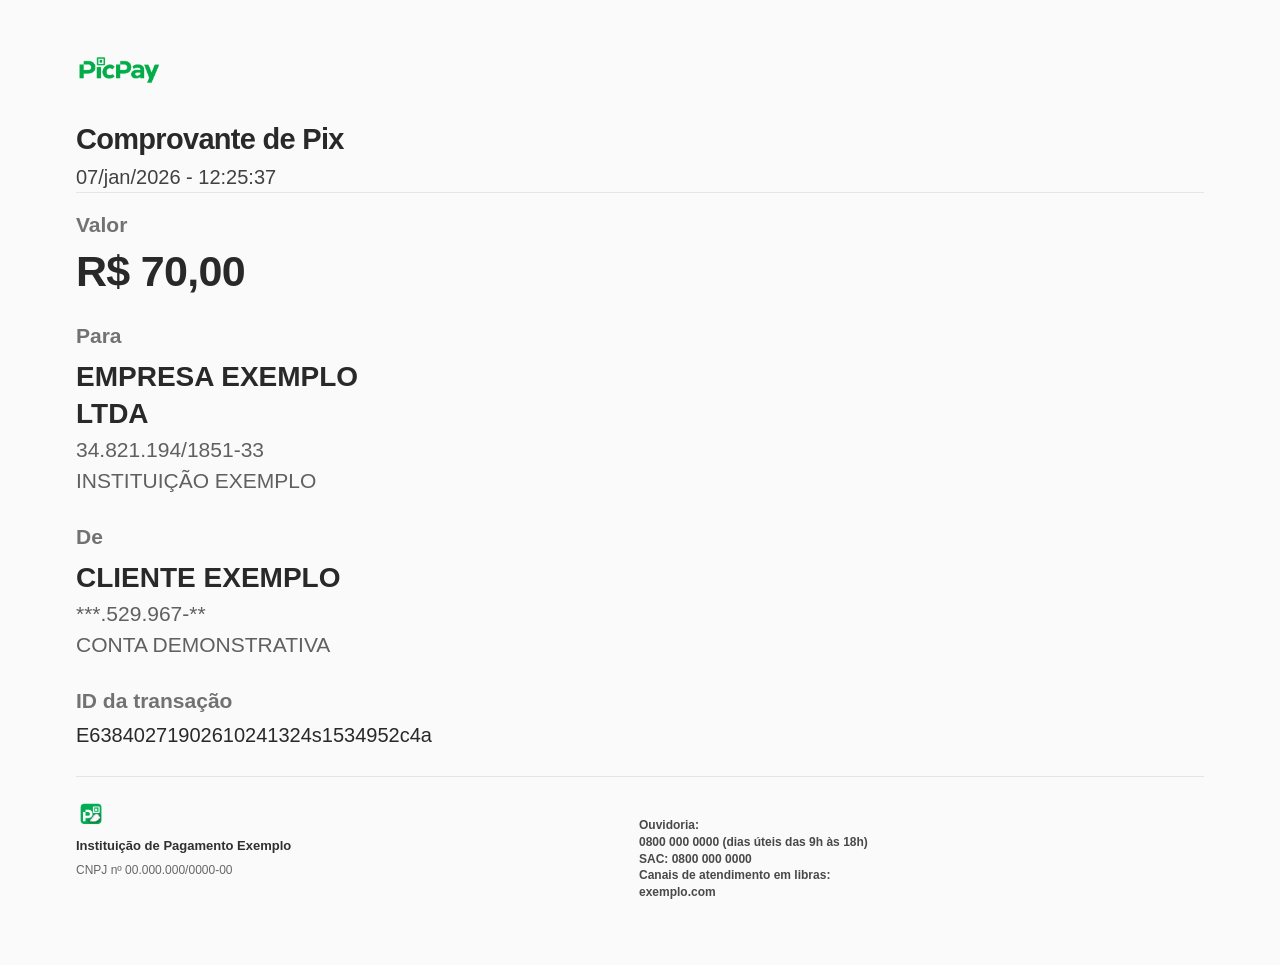
<file: index.html>
<!doctype html>
<html lang="pt-BR">
<head>
<meta charset="utf-8"><meta name="viewport" content="width=device-width,initial-scale=1">
<title>Comprovante de Pix — Protótipo UI</title>

<link rel="stylesheet" href="./css/style.css">

</head>
<body>
<main class="receipt" aria-label="Protótipo visual de comprovante">
  <!-- <div class="demo-watermark" aria-hidden="true">DEMO</div> -->
  <header class="header">
    
<div class="brand">
  <img src="./img/picpay.png" alt="PicPay" class="brand-logo">

</div>

    <h1>Comprovante de Pix</h1>
    <p class="date">07/jan/2026 - 12:25:37</p>
  </header>
  <section class="details">
    <div class="field"><div class="field-label">Valor</div><div class="amount">R$ 70,00</div></div>
    <div class="field recipient"><div class="field-label">Para</div><div class="person">EMPRESA EXEMPLO<br>LTDA</div><div class="sub">34.821.194/1851-33</div><div class="sub">INSTITUIÇÃO EXEMPLO</div></div>
    <div class="field sender"><div class="field-label">De</div><div class="person">CLIENTE EXEMPLO</div><div class="sub">***.529.967-**</div><div class="sub">CONTA DEMONSTRATIVA</div></div>
    <div class="field transaction"><div class="field-label">ID da transação</div><div class="transaction-id">E63840271902610241324s1534952c4a</div></div>
  </section>

<!-- FOOTER -->
<footer class="receipt-footer">

  <div class="footer-container">

    <!-- BÊN TRÁI: THÔNG TIN TỔ CHỨC -->
    <div class="institution">

      <img
        src="./img/picpay-icon.png"
        alt="PicPay"
        class="footer-logo"
      >

      <strong class="institution-name">
        Instituição de Pagamento Exemplo
      </strong>

      <p class="institution-cnpj">
        CNPJ nº 00.000.000/0000-00
      </p>

    </div>

    <!-- BÊN PHẢI: THÔNG TIN LIÊN HỆ -->
    <div class="support">

      <p>
        Ouvidoria:<br>
        0800 000 0000 (dias úteis das 9h às 18h)
      </p>

      <p>
        SAC: 0800 000 0000
      </p>

      <p>
        Canais de atendimento em libras:<br>
        exemplo.com
      </p>

    </div>

  </div>


</footer>


</main>
</body>
</html>
</file>
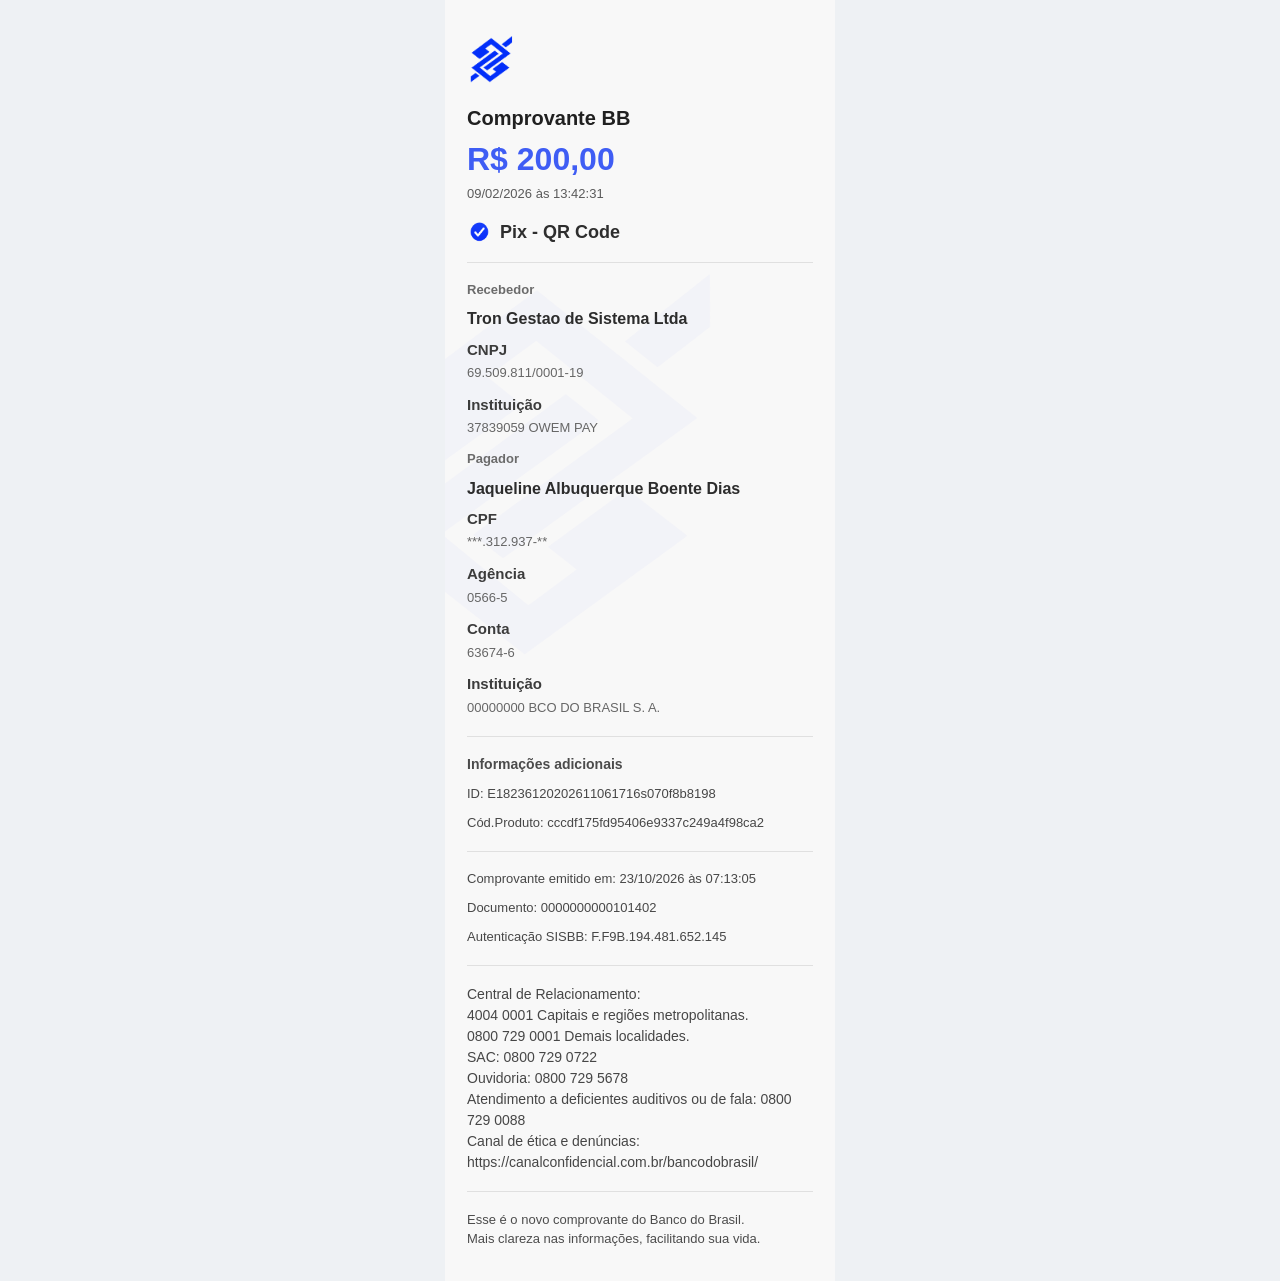
<file: index2.html>
<!DOCTYPE html>
<html lang="pt-BR">
<head>
  <meta charset="UTF-8">
  <meta
    name="viewport"
    content="width=device-width, initial-scale=1, viewport-fit=cover"
  >
  <title>Comprovante BB - UI Demo</title>
  <link rel="stylesheet" href="./css/style2.css">
</head>
<body>
  <main class="bb-screen" aria-label="Comprovante BB UI Demo">

    <!-- HEADER -->
    <header class="bb-header">
      <div class="bb-top">
        <img
          src="./img/bb-logo.png"
          alt="Banco"
          class="bb-logo"
          draggable="false"
        >
      </div>

      <h1 class="bb-title">Comprovante BB</h1>

      <div class="bb-amount">R$ 200,00</div>

      <p class="bb-date">09/02/2026 às 13:42:31</p>

      <div class="bb-status">
        <img
          src="./img/check-blue.png"
          alt=""
          class="bb-status-icon"
          draggable="false"
        >
        <span>Pix - QR Code</span>
      </div>
    </header>

    <div class="bb-divider"></div>

    <!-- RECEBEDOR -->
    <section class="bb-section">
      <div class="bb-label">Recebedor</div>

      <div class="bb-strong">Tron Gestao de Sistema Ltda</div>

      <div class="bb-subtitle">CNPJ</div>
      <div class="bb-text">69.509.811/0001-19</div>

      <div class="bb-subtitle">Instituição</div>
      <div class="bb-text">37839059 OWEM PAY</div>
    </section>

    <!-- PAGADOR -->
    <section class="bb-section">
      <div class="bb-label">Pagador</div>

      <div class="bb-strong">Jaqueline Albuquerque Boente Dias</div>

      <div class="bb-subtitle">CPF</div>
      <div class="bb-text">***.312.937-**</div>

      <div class="bb-subtitle">Agência</div>
      <div class="bb-text">0566-5</div>

      <div class="bb-subtitle">Conta</div>
      <div class="bb-text">63674-6</div>

      <div class="bb-subtitle">Instituição</div>
      <div class="bb-text">00000000 BCO DO BRASIL S. A.</div>
    </section>

    <div class="bb-divider"></div>

    <!-- INFORMAÇÕES ADICIONAIS -->
    <section class="bb-section">
      <div class="bb-section-title">Informações adicionais</div>

      <div class="bb-info-line">
        ID: E18236120202611061716s070f8b8198
      </div>

      <div class="bb-info-line">
        Cód.Produto: cccdf175fd95406e9337c249a4f98ca2
      </div>
    </section>

    <div class="bb-divider"></div>

    <!-- EMISSÃO -->
    <section class="bb-section">
      <div class="bb-info-line">
        Comprovante emitido em: 23/10/2026 às 07:13:05
      </div>

      <div class="bb-info-line">
        Documento: 0000000000101402
      </div>

      <div class="bb-info-line">
        Autenticação SISBB: F.F9B.194.481.652.145
      </div>
    </section>

    <div class="bb-divider"></div>

    <!-- CENTRAL -->
    <section class="bb-section">
      <div class="bb-contact-text">
        Central de Relacionamento:<br>
        4004 0001 Capitais e regiões metropolitanas.<br>
        0800 729 0001 Demais localidades.<br>
        SAC: 0800 729 0722<br>
        Ouvidoria: 0800 729 5678<br>
        Atendimento a deficientes auditivos ou de fala: 0800 729 0088<br>
        Canal de ética e denúncias:<br>
        https://canalconfidencial.com.br/bancodobrasil/
      </div>
    </section>

    <div class="bb-divider"></div>

    <!-- FOOT NOTE -->
    <section class="bb-section bb-bottom-note">
      <p>
        Esse é o novo comprovante do Banco do Brasil.<br>
        Mais clareza nas informações, facilitando sua vida.
      </p>
    </section>

  </main>
</body>
</html>
</file>
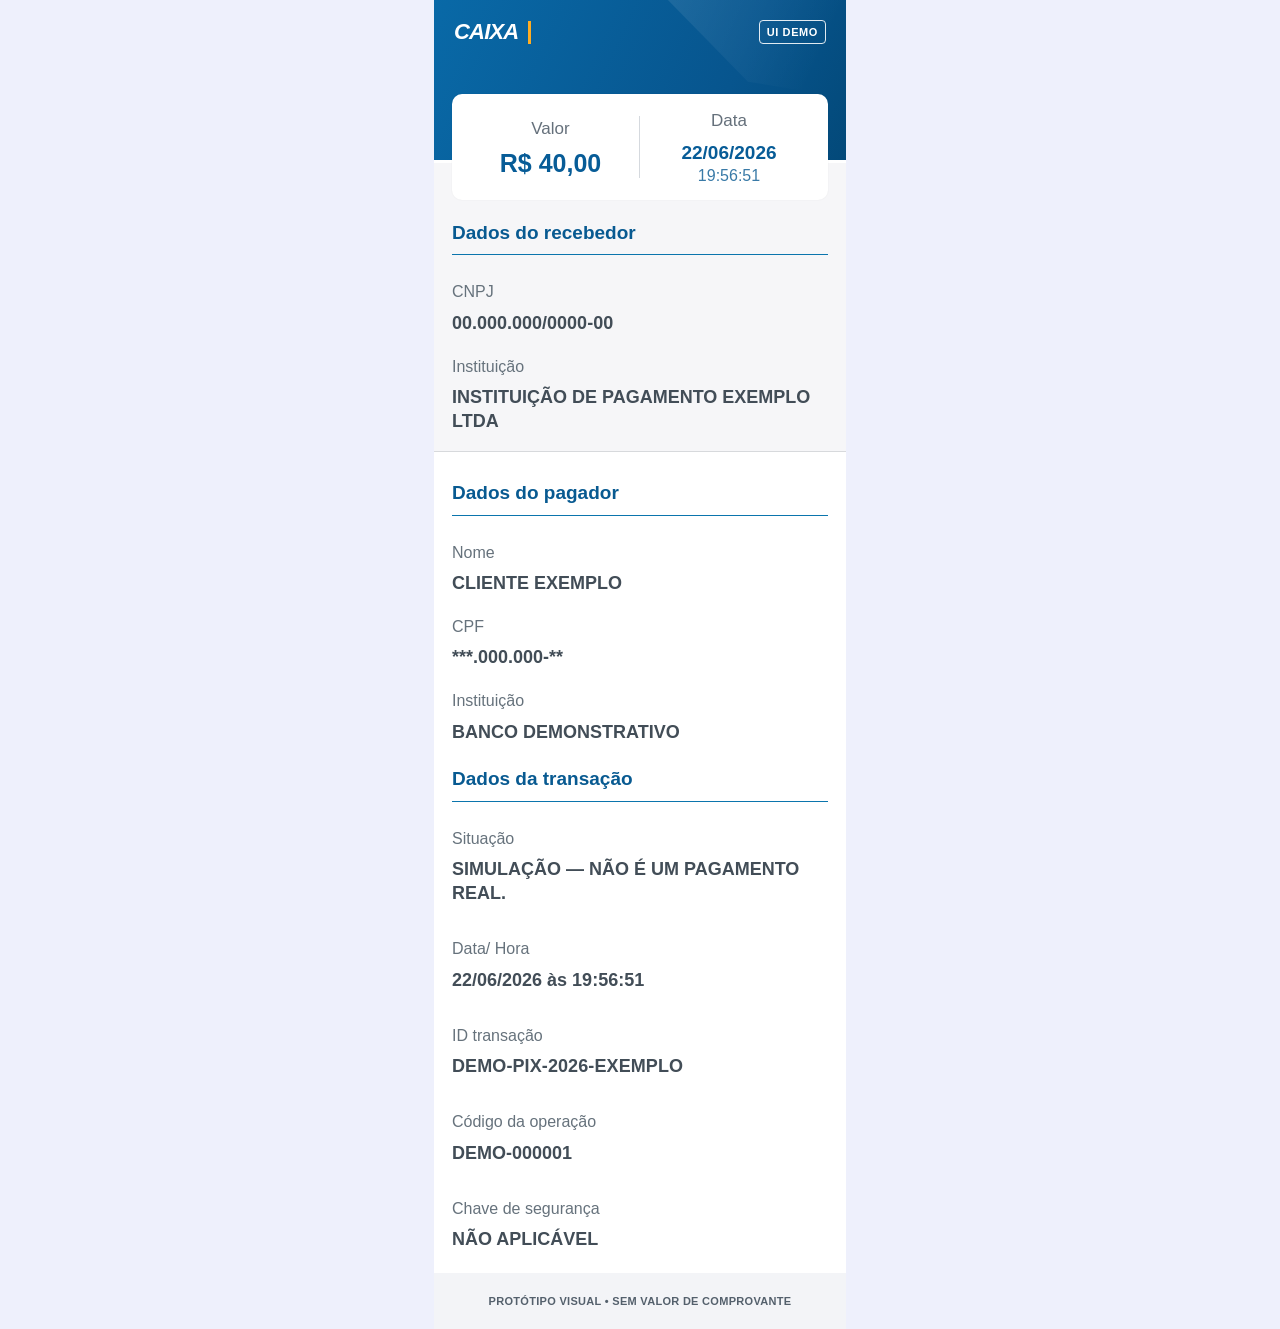
<file: index6.html>
<!DOCTYPE html>
<html lang="pt-BR">
<head>
  <meta charset="UTF-8">
  <meta name="viewport" content="width=device-width, initial-scale=1, viewport-fit=cover">
  <meta name="theme-color" content="#0069a6">
  <title>Comprovante de Pix </title>
  <link rel="stylesheet" href="./css/style6.css">
</head>
<body>
  <main class="receipt" aria-label="Protótipo demonstrativo de comprovante Pix">

    <!-- CABEÇALHO AZUL -->
    <header class="receipt-header">
      <div class="brand-line">
        <div class="brand" aria-label="Estilo visual de demonstração">
          <span class="brand-word">CAIXA</span>
          <span class="brand-mark" aria-hidden="true"></span>
        </div>
        <span class="demo-chip">UI DEMO</span>
      </div>
      <div class="header-pattern" aria-hidden="true"></div>
    </header>

    <!-- VALOR E DATA -->
    <section class="payment-summary" aria-label="Resumo do pagamento de exemplo">
      <div class="summary-column summary-value">
        <span class="summary-label">Valor</span>
        <strong class="summary-amount">R$ 40,00</strong>
      </div>
      <div class="summary-column summary-date">
        <span class="summary-label">Data</span>
        <strong class="summary-date-text">22/06/2026</strong>
        <span class="summary-time">19:56:51</span>
      </div>
    </section>

    <!-- RECEBEDOR -->
    <section class="data-section recipient-section" aria-labelledby="recipient-heading">
      <h2 class="section-heading" id="recipient-heading">Dados do recebedor</h2>
      <div class="detail-field">
        <span class="field-label">CNPJ</span>
        <strong class="field-value">00.000.000/0000-00</strong>
      </div>
      <div class="detail-field">
        <span class="field-label">Instituição</span>
        <strong class="field-value">INSTITUIÇÃO DE PAGAMENTO EXEMPLO LTDA</strong>
      </div>
    </section>

    <!-- PAGADOR -->
    <section class="data-section payer-section" aria-labelledby="payer-heading">
      <h2 class="section-heading" id="payer-heading">Dados do pagador</h2>
      <div class="detail-field">
        <span class="field-label">Nome</span>
        <strong class="field-value">CLIENTE EXEMPLO</strong>
      </div>
      <div class="detail-field">
        <span class="field-label">CPF</span>
        <strong class="field-value">***.000.000-**</strong>
      </div>
      <div class="detail-field">
        <span class="field-label">Instituição</span>
        <strong class="field-value">BANCO DEMONSTRATIVO</strong>
      </div>
    </section>

    <!-- TRANSAÇÃO -->
    <section class="data-section transaction-section" aria-labelledby="transaction-heading">
      <h2 class="section-heading" id="transaction-heading">Dados da transação</h2>
      <div class="detail-field">
        <span class="field-label">Situação</span>
        <strong class="field-value">SIMULAÇÃO — NÃO É UM PAGAMENTO REAL.</strong>
      </div>
      <div class="detail-field">
        <span class="field-label">Data/ Hora</span>
        <strong class="field-value">22/06/2026 às 19:56:51</strong>
      </div>
      <div class="detail-field">
        <span class="field-label">ID transação</span>
        <strong class="field-value transaction-code">DEMO-PIX-2026-EXEMPLO</strong>
      </div>
      <div class="detail-field">
        <span class="field-label">Código da operação</span>
        <strong class="field-value">DEMO-000001</strong>
      </div>
      <div class="detail-field">
        <span class="field-label">Chave de segurança</span>
        <strong class="field-value">NÃO APLICÁVEL</strong>
      </div>
    </section>

    <footer class="receipt-footer">
      PROTÓTIPO VISUAL • SEM VALOR DE COMPROVANTE
    </footer>
  </main>
</body>
</html>
</file>
<file: css/style.css>
/* =========================================
   1. GLOBAL
========================================= */

:root {
  font-family: Arial, Helvetica, sans-serif;
  color: #292929;
  background: #f7f7f7;
  font-synthesis: none;
}

* {
  box-sizing: border-box;
}

body {
  margin: 0;
}

/* =========================================
   2. RECEIPT CONTAINER
========================================= */

.receipt {
  position: relative;
  width: min(100%, 920px);
  min-height: 1280px;
  margin: 0 auto;
  background: #fafafa;
  padding: 55px 76px 48px;
  display: flex;
  flex-direction: column;
}

/* =========================================
   3. HEADER
========================================= */

.header {
  border-bottom: 1px solid #e5e5e5;
  padding-bottom: 3px;
}

/* =========================================
   4. BRAND
========================================= */

.brand {
  display: flex;
  align-items: center;
  gap: 5px;
  color: #32a86c;
  font-size: 38px;
  font-weight: 800;
  letter-spacing: -2px;
  margin-bottom: 39px;
}

.brand-icon {
  font-size: 19px;
  letter-spacing: 0;
  align-self: flex-start;
}

.demo-label {
  margin-left: 14px;
  font-size: 11px;
  letter-spacing: 0.5px;
  border: 1px solid #66b28d;
  border-radius: 3px;
  padding: 4px 7px;
}

/* =========================================
   5. TITLE & DATE
========================================= */

h1 {
  font-size: 29px;
  letter-spacing: -0.7px;
  margin: 0 0 10px;
  font-weight: 700;
}

.date {
  font-size: 20px;
  color: #414141;
  margin: 0;
}

/* =========================================
   6. TRANSACTION DETAILS
========================================= */

.details {
  padding-top: 20px;
}

.field {
  margin-bottom: 29px;
}

.field-label {
  color: #727272;
  font-size: 21px;
  font-weight: 600;
  margin-bottom: 11px;
}

.amount {
  font-size: 43px;
      line-height: 1.1;
    font-weight: 550;
    letter-spacing: -0.7px;
}

/* =========================================
   7. RECIPIENT
========================================= */

.recipient {
  margin-top: 27px;
}

.person {
  font-size: 28px;
  font-weight: 750;
  line-height: 1.32;
     margin-bottom: 2px;
}

.sub {
  font-size: 21px;
  color: #606060;
  line-height: 1.36;
  margin-top: 3px;
}

/* =========================================
   8. SENDER
========================================= */

.sender {
  margin-top: 25px;
}

/* =========================================
   9. TRANSACTION ID
========================================= */

.transaction {
  margin-top: 24px;
}

.transaction-id {
  font-size: 20px;
  overflow-wrap: anywhere;
  max-width: 400px;
}

/* =========================================
   10. FOOTER
========================================= */

footer {
  border-top: 1px solid #e3e3e3;
  margin-top: auto;
  padding-top: 30px;
  display: grid;
  grid-template-columns: 1fr 1fr;
  gap: 30px;
  font-size: 18px;
  color: #555;
}

.footer-logo {
  color: #35a66b;
  font-size: 23px;
  margin-bottom: 10px;
}

.institution strong {
  font-size: 18px;
}

.institution p {
  margin: 9px 0;
}

.support {
  line-height: 1.28;
  margin-top: 10px;
}

/* =========================================
   11. NOTICE
========================================= */

.notice {
  margin-top: 22px;
  text-align: center;
  font-size: 11px;
  font-weight: 700;
  letter-spacing: 1px;
  color: #888;
}

/* =========================================
   12. DEMO WATERMARK
========================================= */

.demo-watermark {
  position: absolute;
  top: 57%;
  left: 50%;
  transform: translate(-50%, -50%) rotate(-28deg);
  font-size: clamp(80px, 16vw, 150px);
  font-weight: 800;
  color: rgba(90, 90, 90, 0.075);
  pointer-events: none;
  white-space: nowrap;
}

/* =========================================
   13. MOBILE RESPONSIVE
========================================= */

@media (max-width: 600px) {

  /* RECEIPT */

  .receipt {
    width: 100%;
    min-height: 100dvh;
    padding: 28px 23px 26px;
  }

  /* BRAND */

  .brand {
    font-size: 27px;
    margin-bottom: 22px;
  }

  .brand-icon {
    font-size: 14px;
  }

  .demo-label {
    font-size: 9px;
    margin-left: 7px;
  }

  /* TITLE */

  h1 {
    font-size: 23px;
  }

  .date {
    font-size: 16px;
  }

  /* DETAILS */

  .details {
    padding-top: 15px;
  }

  .field {
    margin-bottom: 23px;
  }

  .field-label {
        font-size: 17px;
        margin-bottom: 10px;
  }

  .amount {
            font-size: 32px;
  }

  /* RECIPIENT */

  .recipient {
    margin-top: 20px;
  }

  .person {
    font-size: 21px;
  }

  .sub {
    font-size: 16px;
  }

  /* SENDER */

  .sender {
    margin-top: 16px;
  }

  /* TRANSACTION */

  .transaction {
    margin-top: 15px;
  }

  .transaction-id {
    font-size: 15px;
  }

  /* FOOTER */

  footer {
    grid-template-columns: 1fr 1fr;
    gap: 12px;
    padding-top: 19px;
    font-size: 11px;
  }

  .footer-logo {
    font-size: 17px;
    margin-bottom: 7px;
  }

  .institution strong {
    font-size: 11px;
  }

  .institution p {
    margin: 6px 0;
  }

  /* NOTICE */

  .notice {
    font-size: 9px;
    margin-top: 15px;
    letter-spacing: 0.2px;
  }

}

.brand {
  display: flex;
  align-items: center;
  gap: 12px;
}

.brand-logo {
      width: 85px;
  height: auto;
  display: block;
  object-fit: contain;
}

.demo-label {
  font-size: 11px;
  font-weight: 600;
  color: #159b63;
  border: 1px solid #159b63;
  border-radius: 4px;
  padding: 4px 8px;
}
.footer-logo {
  width: 28px;
  height: 28px;
  object-fit: contain;
  display: block;
  margin-bottom: 8px;
}

/* ==================================
   FOOTER - PIX RECEIPT UI DEMO
================================== */

.receipt {
  display: flex;
  flex-direction: column;

  width: 100%;
  min-height: 100dvh;

  background: #fafafa;
}

/* Đẩy footer xuống cuối trang */
.receipt-footer {
  width: 100%;
  margin-top: auto;

  padding-top: 25px;
  padding-bottom: 20px;

  border-top: 1px solid #e5e5e5;

  color: #454545;
  font-family: Arial, Helvetica, sans-serif;
}

/* Hai cột cân đối */
.footer-container {
  display: grid;

  grid-template-columns: 48% 52%;
  align-items: start;

  width: 100%;
  gap: 0;
}

/* ==================================
   CỘT BÊN TRÁI
================================== */

.institution {
  display: flex;
  flex-direction: column;
  align-items: flex-start;

  min-width: 0;
  padding-right: 10px;
}

/* Logo */
.footer-logo {
  display: block;

  width: 20px;
  height: 20px;

  object-fit: contain;

  margin: 0 0 10px 0;
  padding: 0;

  border: none;
  background: transparent;
}

/* Tên tổ chức */
.institution-name {
  display: block;

  font-size: 13px;
  font-weight: 700;
  line-height: 1.35;

  color: #303030;

  margin: 0 0 5px 0;
}

/* Mã CNPJ */
.institution-cnpj {
  font-size: 12px;
  font-weight: 400;
  line-height: 1.45;

  color: #606060;

  margin: 0;
}

/* ==================================
   CỘT BÊN PHẢI
================================== */

.support {
  display: flex;
  flex-direction: column;

  align-items: flex-start;
  justify-content: flex-start;

  min-width: 0;

  font-size: 12px;
  font-weight: 400;
  line-height: 1.35;

  color: #444;
}

.support p {
  margin: 0;
  padding: 0;

  overflow-wrap: break-word;
}

/* Nhãn demo */
.footer-demo {
  margin-top: 18px;

  font-size: 10px;
  font-weight: 600;
  color: #777;

  text-align: center;
  letter-spacing: 0.3px;
}

/* ==================================
   MOBILE RESPONSIVE
================================== */

@media (max-width: 480px) {

  .receipt-footer {
    padding-top: 22px;
    padding-bottom: 18px;
  }

  .footer-container {
    grid-template-columns: 50% 50%;
  }

  .institution {
    padding-right: 8px;
  }

  .footer-logo {
    width: 19px;
    height: 19px;
    margin-bottom: 8px;
  }

  .institution-name {
    font-size: 11px;
    line-height: 1.4;
  }

  .institution-cnpj {
    font-size: 10px;
    line-height: 1.45;
  }

  .support {
    font-size: 10px;
    line-height: 1.4;
  }

  .footer-demo {
    font-size: 9px;
  }
}

footer.receipt-footer {
  display: block;
  grid-template-columns: none;
  gap: 0;
}

.receipt-footer .footer-container {
  display: grid;
  grid-template-columns: minmax(0, 1fr) minmax(0, 1fr);
  column-gap: 16px;
  width: 100%;
}

/* FOOTER - DEMO */

footer.receipt-footer {
  display: block;
  width: 100%;
  margin-top: auto;
  padding: 24px 0 16px;
  border-top: 1px solid #e4e4e4;
  color: #444;
  background: transparent;
}

.receipt-footer .footer-container {
  display: grid;
  grid-template-columns: minmax(0, 1fr) minmax(0, 1fr);
  column-gap: 18px;
  align-items: start;
  width: 100%;
}

.receipt-footer .institution {
  display: flex;
  flex-direction: column;
  align-items: flex-start;
  min-width: 0;
  padding: 0;
}

.receipt-footer .footer-logo {
  display: block;
     width: 30px;
    height: 26px;
  object-fit: contain;
  margin: 0 0 10px;
}

.receipt-footer .institution-name {
  display: block;
  margin: 0 0 8px;
  font-size: 13px;
  font-weight: 700;
  line-height: 1.35;
  color: #303030;
}

.receipt-footer .institution-cnpj {
  margin: 0;
  font-size: 12px;
  line-height: 1.4;
  color: #666;
  overflow-wrap: break-word;
}

.receipt-footer .support {
  display: block;
  min-width: 0;
  margin: 0;
  padding: 0;
  font-size: 12px;
  font-weight: 600;
  line-height: 1.4;
  color: #494949;
      margin-top: 16px;
          margin-left: -10px;
}

.receipt-footer .support p {
  margin: 0;
  padding: 0;
  overflow-wrap: break-word;
}

.receipt-footer .footer-demo {
  margin-top: 20px;
  font-size: 11px;
  font-weight: 600;
  color: #777;
  text-align: center;
}

/* MÀN HÌNH ĐIỆN THOẠI */
@media (max-width: 600px) {
  footer.receipt-footer {
    padding-top: 20px;
    padding-bottom: 14px;
  }

  .receipt-footer .footer-container {
    grid-template-columns: minmax(0, 1fr) minmax(0, 1fr);
    column-gap: 12px;
  }

  .receipt-footer .institution-name {
    font-size: 12px;
  }

  .receipt-footer .institution-cnpj,
  .receipt-footer .support {
           font-size: 12px;
    line-height: 1.35;
  }
}
</file>
<file: css/style2.css>
/* =========================================
   GLOBAL
========================================= */

* {
  box-sizing: border-box;
}

html,
body {
  margin: 0;
  padding: 0;
  min-height: 100%;
  width: 100%;
  background: #eef1f4;
  font-family: Arial, Helvetica, sans-serif;
  color: #303030;
}

/* =========================================
   SCREEN
========================================= */

.bb-screen {
  position: relative;
  width: 100%;
  max-width: 390px;
  min-height: 100dvh;
  margin: 0 auto;
  padding: 28px 22px 24px;
  background: #f8f8f8;
  overflow-x: hidden;
}

/* watermark nhẹ phía sau */
.bb-screen::before {
  content: "";
  position: absolute;
  inset: 180px 16px 220px 16px;
  background-image: url("../img/bb-watermark.png");
  background-repeat: no-repeat;
  background-position: center;
  background-size: 90%;
  opacity: 0.05;
  pointer-events: none;
}

/* =========================================
   HEADER
========================================= */

.bb-header {
  position: relative;
  z-index: 1;
}

.bb-top {
  display: flex;
  align-items: center;
  justify-content: flex-start;
  margin-bottom: 18px;
}

.bb-logo {
       width: 80px;
    height: 60px;
    margin-left: -16px;
    object-fit: contain;
    display: block;
}

.bb-title {
  margin: 0 0 12px;
  font-size: 20px;
  font-weight: 700;
  line-height: 1.2;
  color: #202020;
}

.bb-amount {
  margin: 0 0 8px;
  font-size: 32px;
  line-height: 1.1;
  font-weight: 700;
  color: #3f5df4;
}

.bb-date {
  margin: 0 0 16px;
  font-size: 13px;
  line-height: 1.35;
  color: #5a5a5a;
}

.bb-status {
  display: flex;
  align-items: center;
  gap: 10px;
  font-size: 13px;
  font-weight: 700;
  color: #2e2e2e;
}

.bb-status-icon {
    width: 45px;
    height: 25px;
    margin-left: -10px;
    object-fit: contain;
    flex-shrink: 0;
}

/* =========================================
   DIVIDER
========================================= */

.bb-divider {
  position: relative;
  z-index: 1;
  width: 100%;
  border-top: 1px solid #e0e0e0;
  margin: 18px 0;
}

/* =========================================
   SECTIONS
========================================= */

.bb-section {
  position: relative;
  z-index: 1;
  margin-bottom: 8px;
}

.bb-label {
  margin: 0 0 10px;
  font-size: 13px;
  line-height: 1.35;
  font-weight: 700;
  color: #6b6b6b;
}

.bb-section-title {
  margin: 0 0 12px;
  font-size: 14px;
  line-height: 1.35;
  font-weight: 700;
  color: #4b4b4b;
}

.bb-strong {
  margin: 0 0 10px;
  font-size: 16px;
  line-height: 1.35;
  font-weight: 700;
  color: #2c2c2c;
}

.bb-subtitle {
  margin: 0 0 4px;
  font-size: 15px;
  line-height: 1.35;
  font-weight: 700;
  color: #3c3c3c;
}

.bb-text {
  margin: 0 0 12px;
  font-size: 13px;
  line-height: 1.45;
  font-weight: 400;
  color: #666666;
  word-break: break-word;
}

.bb-info-line {
  margin: 0 0 10px;
  font-size: 13px;
  line-height: 1.45;
  color: #474747;
  word-break: break-word;
}

.bb-contact-text {
  font-size: 14px;
  line-height: 1.5;
  color: #464646;
  word-break: break-word;
}

.bb-bottom-note p {
  margin: 0;
  font-size: 13px;
  line-height: 1.5;
  color: #4c4c4c;
}

.bb-demo-note {
  margin-top: 20px;
  font-size: 10px;
  line-height: 1.4;
  font-weight: 700;
  text-align: center;
  color: #7c7c7c;
  letter-spacing: 0.3px;
}

/* =========================================
   RESPONSIVE FINE TUNING
========================================= */

@media (max-width: 390px) {
  .bb-screen {
    padding-left: 18px;
    padding-right: 18px;
  }

  .bb-logo {
    width: 44px;
    height: 44px;
  }

  .bb-title {
    font-size: 20px;
  }

  .bb-amount {
    font-size: 26px;
  }
}

/* KHUNG CHỨA WATERMARK */
.bb-screen {
  position: relative;
  isolation: isolate;
}

/* LOGO NỀN CHÌM */
.bb-screen::before {
  content: "";
  position: absolute;

  top: 110px;
  left: -185px;

  width: 550px;
  height: 690px;

  background-image: url("../img/bb-logo.png");
  background-repeat: no-repeat;
  background-position: center;
  background-size: contain;

  opacity: 0.025;
  pointer-events: none;
  z-index: -1;
}
.bb-status span{
    font-size: 18px;
    margin-left: -12px;
    margin-top: 2px;
}
</file>
<file: css/style6.css>
/* ========================================
   CAIXA-STYLE RECEIPT UI — DEMO
   CSS organizado e responsivo
======================================== */
:root {
  --blue: #075c97;
  --blue-deep: #034c85;
  --blue-text: #085a91;
  --body-text: #3f4a55;
  --muted: #68737e;
  --line: #0b75ad;
  --receipt-width: 412px;
  font-family: Arial, Helvetica, sans-serif;
  font-synthesis: none;
  -webkit-font-smoothing: antialiased;
  text-rendering: optimizeLegibility;
}

* {
  box-sizing: border-box;
}

html,
body {
  margin: 0;
  min-height: 100%;
  background: #eef0fc;
}

body {
  color: var(--body-text);
}

/* Container alinhado como um comprovante vertical */
.receipt {
  width: min(100%, var(--receipt-width));
  min-height: 100dvh;
  margin: 0 auto;
  background: #fff;
  overflow: hidden;
}

/* ========================================
   HEADER
======================================== */
.receipt-header {
  position: relative;
  height: 160px;
  background: linear-gradient(115deg, #0969a7 0%, #07558e 69%, #034979 100%);
  overflow: hidden;
}

.brand-line {
  position: relative;
  z-index: 2;
  display: flex;
  align-items: center;
  gap: 14px;
  justify-content: space-between;
  padding: 20px 20px 0;
}

.brand {
  display: inline-flex;
  align-items: center;
  gap: 10px;
  min-width: 0;
  color: #fff;
}

.brand-word {
  font-weight: 900;
  font-style: italic;
  font-size: 22px;
  line-height: 1;
  letter-spacing: -.8px;
}

.brand-mark {
  display: block;
  width: 3px;
  height: 23px;
  background: #ffad22;
}

.demo-chip {
  flex-shrink: 0;
  border: 1px solid rgba(255,255,255,.88);
  color: #fff;
  padding: 5px 7px;
  border-radius: 4px;
  font-size: 11px;
  font-weight: 700;
  letter-spacing: .6px;
}

.header-pattern {
  position: absolute;
  width: 240px;
  height: 200px;
  right: -60px;
  top: -80px;
  transform: rotate(-21deg);
  background: linear-gradient(135deg, rgba(255,255,255,.11), transparent 65%);
  clip-path: polygon(0 0, 100% 22%, 66% 100%, 26% 72%);
}

/* ========================================
   CARD VALOR + DATA
======================================== */
.payment-summary {
  position: relative;
  z-index: 2;
  display: grid;
  grid-template-columns: 1fr 1fr;
  align-items: center;
  min-height: 103px;
  margin: -66px 18px 0;
  padding: 14px 10px;
  border-radius: 10px;
  background: white;
  box-shadow: 0 0 2px rgba(0,0,0,.06);
}

.summary-column {
  display: flex;
  flex-direction: column;
  align-items: center;
  justify-content: center;
  min-width: 0;
  text-align: center;
}

.summary-value {
  border-right: 1px solid #d5d9de;
}

.summary-label {
  color: #65707b;
  font-size: 17px;
  line-height: 1.5;
  margin-bottom: 8px;
}

.summary-amount,
.summary-date-text {
  color: #075c97;
  font-weight: 800;
  line-height: 1.15;
}

.summary-amount {
  font-size: 25px;
}

.summary-date-text {
  font-size: 19px;
}

.summary-time {
  color: #397aa7;
  font-size: 16px;
  margin-top: 4px;
  line-height: 1.15;
}

/* ========================================
   SECTION CONTENT
======================================== */
.data-section {
  padding: 0 18px;
}

.recipient-section {
  margin-top: -37px;
  padding-top: 58px;
  padding-bottom: 17px;
  background: #f6f6f8;
  border-bottom: 1px solid #d7d9dc;
}

.payer-section {
  padding-top: 29px;
  padding-bottom: 5px;
}

.transaction-section {
  padding-top: 18px;
  padding-bottom: 22px;
}

.section-heading {
  margin: 0 0 27px;
  padding-bottom: 10px;
  border-bottom: 1.5px solid var(--line);
  color: var(--blue-text);
  font-size: 19px;
  font-weight: 750;
  line-height: 1.25;
}

.detail-field {
  display: flex;
  flex-direction: column;
  align-items: flex-start;
  gap: 9px;
  min-width: 0;
  margin-bottom: 22px;
}

.detail-field:last-child {
  margin-bottom: 0;
}

.field-label {
  color: #66727c;
  font-size: 16px;
  font-weight: 400;
  line-height: 1.2;
}

.field-value {
  color: #424d57;
  font-size: 18px;
  font-weight: 750;
  line-height: 1.35;
  overflow-wrap: anywhere;
}

.transaction-section .detail-field {
  margin-bottom: 34px;
}

.transaction-section .detail-field:last-child {
  margin-bottom: 0;
}

.transaction-code {
  letter-spacing: .1px;
}

.receipt-footer {
  padding: 22px 18px;
  background: #f3f4f7;
  font-size: 11px;
  font-weight: 700;
  text-align: center;
  letter-spacing: .3px;
  color: #54606c;
}

/* ========================================
   MOBILE / SMALL PHONE
======================================== */
@media (max-width: 360px) {
  .brand-line {
    padding-inline: 16px;
  }

  .payment-summary {
    margin-inline: 12px;
    padding-inline: 6px;
  }

  .summary-amount {
    font-size: 23px;
  }

  .summary-date-text {
    font-size: 17px;
  }

  .data-section {
    padding-left: 16px;
    padding-right: 16px;
  }

  .field-value {
    font-size: 17px;
  }
}
</file>
